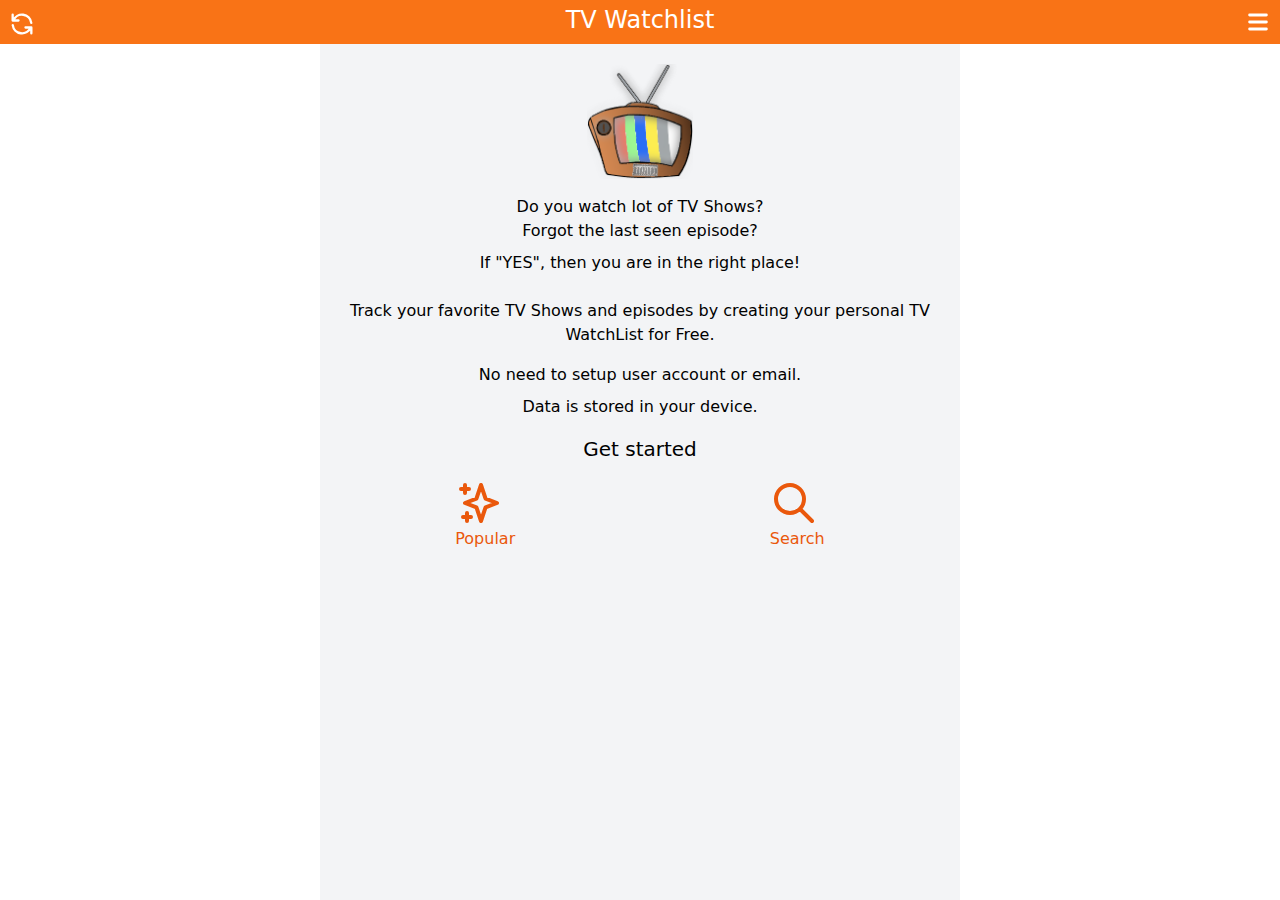
<file: index.html>
<!DOCTYPE html><html lang="en"><head>
  <meta charset="utf-8">
  <title>TV Watchlist</title>
  <base href="/">
  <meta name="viewport" content="initial-scale=1, viewport-fit=cover, user-scalable=no">
  <meta name="theme-color" content="#F97316">
  <meta name="apple-mobile-web-app-capable" content="yes">
  <meta name="apple-mobile-web-app-status-bar-style" content="black-translucent">

    <link rel="icon" type="image/png" sizes="196x196" href="/assets/icons/favicon-196.png">
    <link rel="manifest" href="manifest.webmanifest">
    <link rel="apple-touch-icon" href="/assets/icons/apple-icon-180.png">

    <link rel="apple-touch-startup-image" href="/assets/icons/apple-splash-2048-2732.jpg" media="(device-width: 1024px) and (device-height: 1366px) and (-webkit-device-pixel-ratio: 2) and (orientation: portrait)">
    <link rel="apple-touch-startup-image" href="/assets/icons/apple-splash-2732-2048.jpg" media="(device-width: 1024px) and (device-height: 1366px) and (-webkit-device-pixel-ratio: 2) and (orientation: landscape)">
    <link rel="apple-touch-startup-image" href="/assets/icons/apple-splash-1668-2388.jpg" media="(device-width: 834px) and (device-height: 1194px) and (-webkit-device-pixel-ratio: 2) and (orientation: portrait)">
    <link rel="apple-touch-startup-image" href="/assets/icons/apple-splash-2388-1668.jpg" media="(device-width: 834px) and (device-height: 1194px) and (-webkit-device-pixel-ratio: 2) and (orientation: landscape)">
    <link rel="apple-touch-startup-image" href="/assets/icons/apple-splash-1536-2048.jpg" media="(device-width: 768px) and (device-height: 1024px) and (-webkit-device-pixel-ratio: 2) and (orientation: portrait)">
    <link rel="apple-touch-startup-image" href="/assets/icons/apple-splash-2048-1536.jpg" media="(device-width: 768px) and (device-height: 1024px) and (-webkit-device-pixel-ratio: 2) and (orientation: landscape)">
    <link rel="apple-touch-startup-image" href="/assets/icons/apple-splash-1668-2224.jpg" media="(device-width: 834px) and (device-height: 1112px) and (-webkit-device-pixel-ratio: 2) and (orientation: portrait)">
    <link rel="apple-touch-startup-image" href="/assets/icons/apple-splash-2224-1668.jpg" media="(device-width: 834px) and (device-height: 1112px) and (-webkit-device-pixel-ratio: 2) and (orientation: landscape)">
    <link rel="apple-touch-startup-image" href="/assets/icons/apple-splash-1620-2160.jpg" media="(device-width: 810px) and (device-height: 1080px) and (-webkit-device-pixel-ratio: 2) and (orientation: portrait)">
    <link rel="apple-touch-startup-image" href="/assets/icons/apple-splash-2160-1620.jpg" media="(device-width: 810px) and (device-height: 1080px) and (-webkit-device-pixel-ratio: 2) and (orientation: landscape)">
    <link rel="apple-touch-startup-image" href="/assets/icons/apple-splash-1284-2778.jpg" media="(device-width: 428px) and (device-height: 926px) and (-webkit-device-pixel-ratio: 3) and (orientation: portrait)">
    <link rel="apple-touch-startup-image" href="/assets/icons/apple-splash-2778-1284.jpg" media="(device-width: 428px) and (device-height: 926px) and (-webkit-device-pixel-ratio: 3) and (orientation: landscape)">
    <link rel="apple-touch-startup-image" href="/assets/icons/apple-splash-1170-2532.jpg" media="(device-width: 390px) and (device-height: 844px) and (-webkit-device-pixel-ratio: 3) and (orientation: portrait)">
    <link rel="apple-touch-startup-image" href="/assets/icons/apple-splash-2532-1170.jpg" media="(device-width: 390px) and (device-height: 844px) and (-webkit-device-pixel-ratio: 3) and (orientation: landscape)">
    <link rel="apple-touch-startup-image" href="/assets/icons/apple-splash-1125-2436.jpg" media="(device-width: 375px) and (device-height: 812px) and (-webkit-device-pixel-ratio: 3) and (orientation: portrait)">
    <link rel="apple-touch-startup-image" href="/assets/icons/apple-splash-2436-1125.jpg" media="(device-width: 375px) and (device-height: 812px) and (-webkit-device-pixel-ratio: 3) and (orientation: landscape)">
    <link rel="apple-touch-startup-image" href="/assets/icons/apple-splash-1242-2688.jpg" media="(device-width: 414px) and (device-height: 896px) and (-webkit-device-pixel-ratio: 3) and (orientation: portrait)">
    <link rel="apple-touch-startup-image" href="/assets/icons/apple-splash-2688-1242.jpg" media="(device-width: 414px) and (device-height: 896px) and (-webkit-device-pixel-ratio: 3) and (orientation: landscape)">
    <link rel="apple-touch-startup-image" href="/assets/icons/apple-splash-828-1792.jpg" media="(device-width: 414px) and (device-height: 896px) and (-webkit-device-pixel-ratio: 2) and (orientation: portrait)">
    <link rel="apple-touch-startup-image" href="/assets/icons/apple-splash-1792-828.jpg" media="(device-width: 414px) and (device-height: 896px) and (-webkit-device-pixel-ratio: 2) and (orientation: landscape)">
    <link rel="apple-touch-startup-image" href="/assets/icons/apple-splash-1242-2208.jpg" media="(device-width: 414px) and (device-height: 736px) and (-webkit-device-pixel-ratio: 3) and (orientation: portrait)">
    <link rel="apple-touch-startup-image" href="/assets/icons/apple-splash-2208-1242.jpg" media="(device-width: 414px) and (device-height: 736px) and (-webkit-device-pixel-ratio: 3) and (orientation: landscape)">
    <link rel="apple-touch-startup-image" href="/assets/icons/apple-splash-750-1334.jpg" media="(device-width: 375px) and (device-height: 667px) and (-webkit-device-pixel-ratio: 2) and (orientation: portrait)">
    <link rel="apple-touch-startup-image" href="/assets/icons/apple-splash-1334-750.jpg" media="(device-width: 375px) and (device-height: 667px) and (-webkit-device-pixel-ratio: 2) and (orientation: landscape)">
    <link rel="apple-touch-startup-image" href="/assets/icons/apple-splash-640-1136.jpg" media="(device-width: 320px) and (device-height: 568px) and (-webkit-device-pixel-ratio: 2) and (orientation: portrait)">
    <link rel="apple-touch-startup-image" href="/assets/icons/apple-splash-1136-640.jpg" media="(device-width: 320px) and (device-height: 568px) and (-webkit-device-pixel-ratio: 2) and (orientation: landscape)">

        <!-- Global site tag (gtag.js) - Google Analytics -->
  <script async="" src="https://www.googletagmanager.com/gtag/js?id=UA-28414519-1"></script>
  <script>
  window.dataLayer = window.dataLayer || [];
  function gtag(){dataLayer.push(arguments);}
  gtag('js', new Date());
  </script>
 <style>*,:before,:after{box-sizing:border-box;border-width:0;border-style:solid;border-color:#e5e7eb}:before,:after{--tw-content:""}html{line-height:1.5;-webkit-text-size-adjust:100%;tab-size:4;font-family:ui-sans-serif,system-ui,-apple-system,BlinkMacSystemFont,Segoe UI,Roboto,Helvetica Neue,Arial,Noto Sans,sans-serif,"Apple Color Emoji","Segoe UI Emoji",Segoe UI Symbol,"Noto Color Emoji"}body{margin:0;line-height:inherit}*,:before,:after{--tw-translate-x:0;--tw-translate-y:0;--tw-rotate:0;--tw-skew-x:0;--tw-skew-y:0;--tw-scale-x:1;--tw-scale-y:1;--tw-pan-x: ;--tw-pan-y: ;--tw-pinch-zoom: ;--tw-scroll-snap-strictness:proximity;--tw-ordinal: ;--tw-slashed-zero: ;--tw-numeric-figure: ;--tw-numeric-spacing: ;--tw-numeric-fraction: ;--tw-ring-inset: ;--tw-ring-offset-width:0px;--tw-ring-offset-color:#fff;--tw-ring-color:rgb(59 130 246 / .5);--tw-ring-offset-shadow:0 0 #0000;--tw-ring-shadow:0 0 #0000;--tw-shadow:0 0 #0000;--tw-shadow-colored:0 0 #0000;--tw-blur: ;--tw-brightness: ;--tw-contrast: ;--tw-grayscale: ;--tw-hue-rotate: ;--tw-invert: ;--tw-saturate: ;--tw-sepia: ;--tw-drop-shadow: ;--tw-backdrop-blur: ;--tw-backdrop-brightness: ;--tw-backdrop-contrast: ;--tw-backdrop-grayscale: ;--tw-backdrop-hue-rotate: ;--tw-backdrop-invert: ;--tw-backdrop-opacity: ;--tw-backdrop-saturate: ;--tw-backdrop-sepia: }body{-webkit-tap-highlight-color:transparent}</style><link rel="stylesheet" href="styles.c40c98382876b23c.css" media="print" onload="this.media='all'"><noscript><link rel="stylesheet" href="styles.c40c98382876b23c.css"></noscript></head>
<body>
  <tvq-root></tvq-root>
  <noscript>Please enable JavaScript to continue using this application.</noscript>
<script src="runtime.309ad5950669f89e.js" type="module"></script><script src="polyfills.bd65ff4e0b10a478.js" type="module"></script><script src="main.84dddf20ede92176.js" type="module"></script>

</body></html>
</file>
<file: styles.c40c98382876b23c.css>
*,:before,:after{box-sizing:border-box;border-width:0;border-style:solid;border-color:#e5e7eb}:before,:after{--tw-content: ""}html{line-height:1.5;-webkit-text-size-adjust:100%;tab-size:4;font-family:ui-sans-serif,system-ui,-apple-system,BlinkMacSystemFont,Segoe UI,Roboto,Helvetica Neue,Arial,Noto Sans,sans-serif,"Apple Color Emoji","Segoe UI Emoji",Segoe UI Symbol,"Noto Color Emoji"}body{margin:0;line-height:inherit}hr{height:0;color:inherit;border-top-width:1px}abbr:where([title]){-webkit-text-decoration:underline dotted;text-decoration:underline dotted}h1,h2,h3,h4,h5,h6{font-size:inherit;font-weight:inherit}a{color:inherit;text-decoration:inherit}b,strong{font-weight:bolder}code,kbd,samp,pre{font-family:ui-monospace,SFMono-Regular,Menlo,Monaco,Consolas,Liberation Mono,Courier New,monospace;font-size:1em}small{font-size:80%}sub,sup{font-size:75%;line-height:0;position:relative;vertical-align:baseline}sub{bottom:-.25em}sup{top:-.5em}table{text-indent:0;border-color:inherit;border-collapse:collapse}button,input,optgroup,select,textarea{font-family:inherit;font-size:100%;line-height:inherit;color:inherit;margin:0;padding:0}button,select{text-transform:none}button,[type=button],[type=reset],[type=submit]{-webkit-appearance:button;background-color:transparent;background-image:none}:-moz-focusring{outline:auto}:-moz-ui-invalid{box-shadow:none}progress{vertical-align:baseline}::-webkit-inner-spin-button,::-webkit-outer-spin-button{height:auto}[type=search]{-webkit-appearance:textfield;outline-offset:-2px}::-webkit-search-decoration{-webkit-appearance:none}::-webkit-file-upload-button{-webkit-appearance:button;font:inherit}summary{display:list-item}blockquote,dl,dd,h1,h2,h3,h4,h5,h6,hr,figure,p,pre{margin:0}fieldset{margin:0;padding:0}legend{padding:0}ol,ul,menu{list-style:none;margin:0;padding:0}textarea{resize:vertical}input::placeholder,textarea::placeholder{opacity:1;color:#9ca3af}button,[role=button]{cursor:pointer}:disabled{cursor:default}img,svg,video,canvas,audio,iframe,embed,object{display:block;vertical-align:middle}img,video{max-width:100%;height:auto}[hidden]{display:none}[type=text],[type=email],[type=url],[type=password],[type=number],[type=date],[type=datetime-local],[type=month],[type=search],[type=tel],[type=time],[type=week],[multiple],textarea,select{-webkit-appearance:none;appearance:none;background-color:#fff;border-color:#6b7280;border-width:1px;border-radius:0;padding:.5rem .75rem;font-size:1rem;line-height:1.5rem;--tw-shadow: 0 0 #0000}[type=text]:focus,[type=email]:focus,[type=url]:focus,[type=password]:focus,[type=number]:focus,[type=date]:focus,[type=datetime-local]:focus,[type=month]:focus,[type=search]:focus,[type=tel]:focus,[type=time]:focus,[type=week]:focus,[multiple]:focus,textarea:focus,select:focus{outline:2px solid transparent;outline-offset:2px;--tw-ring-inset: var(--tw-empty, );--tw-ring-offset-width: 0px;--tw-ring-offset-color: #fff;--tw-ring-color: #2563eb;--tw-ring-offset-shadow: var(--tw-ring-inset) 0 0 0 var(--tw-ring-offset-width) var(--tw-ring-offset-color);--tw-ring-shadow: var(--tw-ring-inset) 0 0 0 calc(1px + var(--tw-ring-offset-width)) var(--tw-ring-color);box-shadow:var(--tw-ring-offset-shadow),var(--tw-ring-shadow),var(--tw-shadow);border-color:#2563eb}input::placeholder,textarea::placeholder{color:#6b7280;opacity:1}::-webkit-datetime-edit-fields-wrapper{padding:0}::-webkit-date-and-time-value{min-height:1.5em}select{background-image:url("data:image/svg+xml,%3csvg xmlns='http://www.w3.org/2000/svg' fill='none' viewBox='0 0 20 20'%3e%3cpath stroke='%236b7280' stroke-linecap='round' stroke-linejoin='round' stroke-width='1.5' d='M6 8l4 4 4-4'/%3e%3c/svg%3e");background-position:right .5rem center;background-repeat:no-repeat;background-size:1.5em 1.5em;padding-right:2.5rem;-webkit-print-color-adjust:exact;color-adjust:exact}[multiple]{background-image:initial;background-position:initial;background-repeat:unset;background-size:initial;padding-right:.75rem;-webkit-print-color-adjust:unset;color-adjust:unset}[type=checkbox],[type=radio]{-webkit-appearance:none;appearance:none;padding:0;-webkit-print-color-adjust:exact;color-adjust:exact;display:inline-block;vertical-align:middle;background-origin:border-box;-webkit-user-select:none;user-select:none;flex-shrink:0;height:1rem;width:1rem;color:#2563eb;background-color:#fff;border-color:#6b7280;border-width:1px;--tw-shadow: 0 0 #0000}[type=checkbox]{border-radius:0}[type=radio]{border-radius:100%}[type=checkbox]:focus,[type=radio]:focus{outline:2px solid transparent;outline-offset:2px;--tw-ring-inset: var(--tw-empty, );--tw-ring-offset-width: 2px;--tw-ring-offset-color: #fff;--tw-ring-color: #2563eb;--tw-ring-offset-shadow: var(--tw-ring-inset) 0 0 0 var(--tw-ring-offset-width) var(--tw-ring-offset-color);--tw-ring-shadow: var(--tw-ring-inset) 0 0 0 calc(2px + var(--tw-ring-offset-width)) var(--tw-ring-color);box-shadow:var(--tw-ring-offset-shadow),var(--tw-ring-shadow),var(--tw-shadow)}[type=checkbox]:checked,[type=radio]:checked{border-color:transparent;background-color:currentColor;background-size:100% 100%;background-position:center;background-repeat:no-repeat}[type=checkbox]:checked{background-image:url("data:image/svg+xml,%3csvg viewBox='0 0 16 16' fill='white' xmlns='http://www.w3.org/2000/svg'%3e%3cpath d='M12.207 4.793a1 1 0 010 1.414l-5 5a1 1 0 01-1.414 0l-2-2a1 1 0 011.414-1.414L6.5 9.086l4.293-4.293a1 1 0 011.414 0z'/%3e%3c/svg%3e")}[type=radio]:checked{background-image:url("data:image/svg+xml,%3csvg viewBox='0 0 16 16' fill='white' xmlns='http://www.w3.org/2000/svg'%3e%3ccircle cx='8' cy='8' r='3'/%3e%3c/svg%3e")}[type=checkbox]:checked:hover,[type=checkbox]:checked:focus,[type=radio]:checked:hover,[type=radio]:checked:focus{border-color:transparent;background-color:currentColor}[type=checkbox]:indeterminate{background-image:url("data:image/svg+xml,%3csvg xmlns='http://www.w3.org/2000/svg' fill='none' viewBox='0 0 16 16'%3e%3cpath stroke='white' stroke-linecap='round' stroke-linejoin='round' stroke-width='2' d='M4 8h8'/%3e%3c/svg%3e");border-color:transparent;background-color:currentColor;background-size:100% 100%;background-position:center;background-repeat:no-repeat}[type=checkbox]:indeterminate:hover,[type=checkbox]:indeterminate:focus{border-color:transparent;background-color:currentColor}[type=file]{background:unset;border-color:inherit;border-width:0;border-radius:0;padding:0;font-size:unset;line-height:inherit}[type=file]:focus{outline:1px auto -webkit-focus-ring-color}*,:before,:after{--tw-translate-x: 0;--tw-translate-y: 0;--tw-rotate: 0;--tw-skew-x: 0;--tw-skew-y: 0;--tw-scale-x: 1;--tw-scale-y: 1;--tw-pan-x: ;--tw-pan-y: ;--tw-pinch-zoom: ;--tw-scroll-snap-strictness: proximity;--tw-ordinal: ;--tw-slashed-zero: ;--tw-numeric-figure: ;--tw-numeric-spacing: ;--tw-numeric-fraction: ;--tw-ring-inset: ;--tw-ring-offset-width: 0px;--tw-ring-offset-color: #fff;--tw-ring-color: rgb(59 130 246 / .5);--tw-ring-offset-shadow: 0 0 #0000;--tw-ring-shadow: 0 0 #0000;--tw-shadow: 0 0 #0000;--tw-shadow-colored: 0 0 #0000;--tw-blur: ;--tw-brightness: ;--tw-contrast: ;--tw-grayscale: ;--tw-hue-rotate: ;--tw-invert: ;--tw-saturate: ;--tw-sepia: ;--tw-drop-shadow: ;--tw-backdrop-blur: ;--tw-backdrop-brightness: ;--tw-backdrop-contrast: ;--tw-backdrop-grayscale: ;--tw-backdrop-hue-rotate: ;--tw-backdrop-invert: ;--tw-backdrop-opacity: ;--tw-backdrop-saturate: ;--tw-backdrop-sepia: }.prose{color:var(--tw-prose-body);max-width:65ch}.prose :where([class~="lead"]):not(:where([class~="not-prose"] *)){color:var(--tw-prose-lead);font-size:1.25em;line-height:1.6;margin-top:1.2em;margin-bottom:1.2em}.prose :where(a):not(:where([class~="not-prose"] *)){color:var(--tw-prose-links);text-decoration:underline;font-weight:500}.prose :where(strong):not(:where([class~="not-prose"] *)){color:var(--tw-prose-bold);font-weight:600}.prose :where(ol):not(:where([class~="not-prose"] *)){list-style-type:decimal;padding-left:1.625em}.prose :where(ol[type="A"]):not(:where([class~="not-prose"] *)){list-style-type:upper-alpha}.prose :where(ol[type="a"]):not(:where([class~="not-prose"] *)){list-style-type:lower-alpha}.prose :where(ol[type="A" s]):not(:where([class~="not-prose"] *)){list-style-type:upper-alpha}.prose :where(ol[type="a" s]):not(:where([class~="not-prose"] *)){list-style-type:lower-alpha}.prose :where(ol[type="I"]):not(:where([class~="not-prose"] *)){list-style-type:upper-roman}.prose :where(ol[type="i"]):not(:where([class~="not-prose"] *)){list-style-type:lower-roman}.prose :where(ol[type="I" s]):not(:where([class~="not-prose"] *)){list-style-type:upper-roman}.prose :where(ol[type="i" s]):not(:where([class~="not-prose"] *)){list-style-type:lower-roman}.prose :where(ol[type="1"]):not(:where([class~="not-prose"] *)){list-style-type:decimal}.prose :where(ul):not(:where([class~="not-prose"] *)){list-style-type:disc;padding-left:1.625em}.prose :where(ol > li):not(:where([class~="not-prose"] *))::marker{font-weight:400;color:var(--tw-prose-counters)}.prose :where(ul > li):not(:where([class~="not-prose"] *))::marker{color:var(--tw-prose-bullets)}.prose :where(hr):not(:where([class~="not-prose"] *)){border-color:var(--tw-prose-hr);border-top-width:1px;margin-top:3em;margin-bottom:3em}.prose :where(blockquote):not(:where([class~="not-prose"] *)){font-weight:500;font-style:italic;color:var(--tw-prose-quotes);border-left-width:.25rem;border-left-color:var(--tw-prose-quote-borders);quotes:"\201c""\201d""\2018""\2019";margin-top:1.6em;margin-bottom:1.6em;padding-left:1em}.prose :where(blockquote p:first-of-type):not(:where([class~="not-prose"] *)):before{content:open-quote}.prose :where(blockquote p:last-of-type):not(:where([class~="not-prose"] *)):after{content:close-quote}.prose :where(h1):not(:where([class~="not-prose"] *)){color:var(--tw-prose-headings);font-weight:800;font-size:2.25em;margin-top:0;margin-bottom:.8888889em;line-height:1.1111111}.prose :where(h1 strong):not(:where([class~="not-prose"] *)){font-weight:900}.prose :where(h2):not(:where([class~="not-prose"] *)){color:var(--tw-prose-headings);font-weight:700;font-size:1.5em;margin-top:2em;margin-bottom:1em;line-height:1.3333333}.prose :where(h2 strong):not(:where([class~="not-prose"] *)){font-weight:800}.prose :where(h3):not(:where([class~="not-prose"] *)){color:var(--tw-prose-headings);font-weight:600;font-size:1.25em;margin-top:1.6em;margin-bottom:.6em;line-height:1.6}.prose :where(h3 strong):not(:where([class~="not-prose"] *)){font-weight:700}.prose :where(h4):not(:where([class~="not-prose"] *)){color:var(--tw-prose-headings);font-weight:600;margin-top:1.5em;margin-bottom:.5em;line-height:1.5}.prose :where(h4 strong):not(:where([class~="not-prose"] *)){font-weight:700}.prose :where(figure > *):not(:where([class~="not-prose"] *)){margin-top:0;margin-bottom:0}.prose :where(figcaption):not(:where([class~="not-prose"] *)){color:var(--tw-prose-captions);font-size:.875em;line-height:1.4285714;margin-top:.8571429em}.prose :where(code):not(:where([class~="not-prose"] *)){color:var(--tw-prose-code);font-weight:600;font-size:.875em}.prose :where(code):not(:where([class~="not-prose"] *)):before{content:"`"}.prose :where(code):not(:where([class~="not-prose"] *)):after{content:"`"}.prose :where(a code):not(:where([class~="not-prose"] *)){color:var(--tw-prose-links)}.prose :where(pre):not(:where([class~="not-prose"] *)){color:var(--tw-prose-pre-code);background-color:var(--tw-prose-pre-bg);overflow-x:auto;font-weight:400;font-size:.875em;line-height:1.7142857;margin-top:1.7142857em;margin-bottom:1.7142857em;border-radius:.375rem;padding:.8571429em 1.1428571em}.prose :where(pre code):not(:where([class~="not-prose"] *)){background-color:transparent;border-width:0;border-radius:0;padding:0;font-weight:inherit;color:inherit;font-size:inherit;font-family:inherit;line-height:inherit}.prose :where(pre code):not(:where([class~="not-prose"] *)):before{content:none}.prose :where(pre code):not(:where([class~="not-prose"] *)):after{content:none}.prose :where(table):not(:where([class~="not-prose"] *)){width:100%;table-layout:auto;text-align:left;margin-top:2em;margin-bottom:2em;font-size:.875em;line-height:1.7142857}.prose :where(thead):not(:where([class~="not-prose"] *)){border-bottom-width:1px;border-bottom-color:var(--tw-prose-th-borders)}.prose :where(thead th):not(:where([class~="not-prose"] *)){color:var(--tw-prose-headings);font-weight:600;vertical-align:bottom;padding-right:.5714286em;padding-bottom:.5714286em;padding-left:.5714286em}.prose :where(tbody tr):not(:where([class~="not-prose"] *)){border-bottom-width:1px;border-bottom-color:var(--tw-prose-td-borders)}.prose :where(tbody tr:last-child):not(:where([class~="not-prose"] *)){border-bottom-width:0}.prose :where(tbody td):not(:where([class~="not-prose"] *)){vertical-align:baseline;padding:.5714286em}.prose{--tw-prose-body: #374151;--tw-prose-headings: #111827;--tw-prose-lead: #4b5563;--tw-prose-links: #111827;--tw-prose-bold: #111827;--tw-prose-counters: #6b7280;--tw-prose-bullets: #d1d5db;--tw-prose-hr: #e5e7eb;--tw-prose-quotes: #111827;--tw-prose-quote-borders: #e5e7eb;--tw-prose-captions: #6b7280;--tw-prose-code: #111827;--tw-prose-pre-code: #e5e7eb;--tw-prose-pre-bg: #1f2937;--tw-prose-th-borders: #d1d5db;--tw-prose-td-borders: #e5e7eb;--tw-prose-invert-body: #d1d5db;--tw-prose-invert-headings: #fff;--tw-prose-invert-lead: #9ca3af;--tw-prose-invert-links: #fff;--tw-prose-invert-bold: #fff;--tw-prose-invert-counters: #9ca3af;--tw-prose-invert-bullets: #4b5563;--tw-prose-invert-hr: #374151;--tw-prose-invert-quotes: #f3f4f6;--tw-prose-invert-quote-borders: #374151;--tw-prose-invert-captions: #9ca3af;--tw-prose-invert-code: #fff;--tw-prose-invert-pre-code: #d1d5db;--tw-prose-invert-pre-bg: rgb(0 0 0 / 50%);--tw-prose-invert-th-borders: #4b5563;--tw-prose-invert-td-borders: #374151;font-size:1rem;line-height:1.75}.prose :where(p):not(:where([class~="not-prose"] *)){margin-top:1.25em;margin-bottom:1.25em}.prose :where(img):not(:where([class~="not-prose"] *)){margin-top:2em;margin-bottom:2em}.prose :where(video):not(:where([class~="not-prose"] *)){margin-top:2em;margin-bottom:2em}.prose :where(figure):not(:where([class~="not-prose"] *)){margin-top:2em;margin-bottom:2em}.prose :where(h2 code):not(:where([class~="not-prose"] *)){font-size:.875em}.prose :where(h3 code):not(:where([class~="not-prose"] *)){font-size:.9em}.prose :where(li):not(:where([class~="not-prose"] *)){margin-top:.5em;margin-bottom:.5em}.prose :where(ol > li):not(:where([class~="not-prose"] *)){padding-left:.375em}.prose :where(ul > li):not(:where([class~="not-prose"] *)){padding-left:.375em}.prose>:where(ul > li p):not(:where([class~="not-prose"] *)){margin-top:.75em;margin-bottom:.75em}.prose>:where(ul > li > *:first-child):not(:where([class~="not-prose"] *)){margin-top:1.25em}.prose>:where(ul > li > *:last-child):not(:where([class~="not-prose"] *)){margin-bottom:1.25em}.prose>:where(ol > li > *:first-child):not(:where([class~="not-prose"] *)){margin-top:1.25em}.prose>:where(ol > li > *:last-child):not(:where([class~="not-prose"] *)){margin-bottom:1.25em}.prose :where(ul ul,ul ol,ol ul,ol ol):not(:where([class~="not-prose"] *)){margin-top:.75em;margin-bottom:.75em}.prose :where(hr + *):not(:where([class~="not-prose"] *)){margin-top:0}.prose :where(h2 + *):not(:where([class~="not-prose"] *)){margin-top:0}.prose :where(h3 + *):not(:where([class~="not-prose"] *)){margin-top:0}.prose :where(h4 + *):not(:where([class~="not-prose"] *)){margin-top:0}.prose :where(thead th:first-child):not(:where([class~="not-prose"] *)){padding-left:0}.prose :where(thead th:last-child):not(:where([class~="not-prose"] *)){padding-right:0}.prose :where(tbody td:first-child):not(:where([class~="not-prose"] *)){padding-left:0}.prose :where(tbody td:last-child):not(:where([class~="not-prose"] *)){padding-right:0}.prose>:where(:first-child):not(:where([class~="not-prose"] *)){margin-top:0}.prose>:where(:last-child):not(:where([class~="not-prose"] *)){margin-bottom:0}.container{margin-left:auto;margin-right:auto;max-width:640px}.btn-blue{border-radius:.5rem;--tw-bg-opacity: 1;background-color:rgb(59 130 246 / var(--tw-bg-opacity));padding:.5rem 1rem;font-weight:600;--tw-text-opacity: 1;color:rgb(255 255 255 / var(--tw-text-opacity));--tw-shadow: 0 4px 6px -1px rgb(0 0 0 / .1), 0 2px 4px -2px rgb(0 0 0 / .1);--tw-shadow-colored: 0 4px 6px -1px var(--tw-shadow-color), 0 2px 4px -2px var(--tw-shadow-color);box-shadow:var(--tw-ring-offset-shadow, 0 0 #0000),var(--tw-ring-shadow, 0 0 #0000),var(--tw-shadow)}.btn-blue:hover{--tw-bg-opacity: 1;background-color:rgb(29 78 216 / var(--tw-bg-opacity))}.btn-blue:focus{outline:2px solid transparent;outline-offset:2px;--tw-ring-offset-shadow: var(--tw-ring-inset) 0 0 0 var(--tw-ring-offset-width) var(--tw-ring-offset-color);--tw-ring-shadow: var(--tw-ring-inset) 0 0 0 calc(2px + var(--tw-ring-offset-width)) var(--tw-ring-color);box-shadow:var(--tw-ring-offset-shadow),var(--tw-ring-shadow),var(--tw-shadow, 0 0 #0000);--tw-ring-color: rgb(96 165 250 / var(--tw-ring-opacity));--tw-ring-opacity: .75}.visible{visibility:visible}.invisible{visibility:hidden}.static{position:static}.fixed{position:fixed}.absolute{position:absolute}.relative{position:relative}.inset-0{top:0px;right:0px;bottom:0px;left:0px}.top-0{top:0px}.left-0{left:0px}.right-0{right:0px}.top-\[calc\(2\.7rem\+env\(safe-area-inset-top\)\)\]{top:calc(2.7rem + env(safe-area-inset-top))}.bottom-0{bottom:0px}.-top-10{top:-2.5rem}.-top-14{top:-3.5rem}.bottom-16{bottom:4rem}.top-2{top:.5rem}.right-4{right:1rem}.top-5{top:1.25rem}.left-2{left:.5rem}.top-3{top:.75rem}.left-4{left:1rem}.z-10{z-index:10}.z-50{z-index:50}.z-20{z-index:20}.float-right{float:right}.float-left{float:left}.m-2{margin:.5rem}.m-4{margin:1rem}.mx-auto{margin-left:auto;margin-right:auto}.mx-2{margin-left:.5rem;margin-right:.5rem}.my-4{margin-top:1rem;margin-bottom:1rem}.my-auto{margin-top:auto;margin-bottom:auto}.my-1{margin-top:.25rem;margin-bottom:.25rem}.my-2{margin-top:.5rem;margin-bottom:.5rem}.-mx-1{margin-left:-.25rem;margin-right:-.25rem}.mt-2{margin-top:.5rem}.mt-1{margin-top:.25rem}.mt-12{margin-top:3rem}.mb-2{margin-bottom:.5rem}.mr-2{margin-right:.5rem}.mr-4{margin-right:1rem}.mb-4{margin-bottom:1rem}.ml-2{margin-left:.5rem}.mt-4{margin-top:1rem}.mb-6{margin-bottom:1.5rem}.mb-8{margin-bottom:2rem}.mb-1{margin-bottom:.25rem}.block{display:block}.inline-block{display:inline-block}.inline{display:inline}.flex{display:flex}.inline-flex{display:inline-flex}.table{display:table}.hidden{display:none}.aspect-\[41\/26\]{aspect-ratio:41 / 26}.h-11{height:2.75rem}.h-1{height:.25rem}.h-12{height:3rem}.h-8{height:2rem}.h-7{height:1.75rem}.h-6{height:1.5rem}.h-4{height:1rem}.h-auto{height:auto}.h-\[78px\]{height:78px}.h-full{height:100%}.h-\[115px\]{height:115px}.h-10{height:2.5rem}.max-h-\[90vh\]{max-height:90vh}.min-h-screen{min-height:100vh}.w-full{width:100%}.w-0{width:0px}.w-1\/4{width:25%}.w-12{width:3rem}.w-8{width:2rem}.w-7{width:1.75rem}.w-6{width:1.5rem}.w-4{width:1rem}.w-3\/12{width:25%}.w-2\/12{width:16.666667%}.w-8\/12{width:66.666667%}.w-9\/12{width:75%}.w-11\/12{width:91.666667%}.w-1\/2{width:50%}.w-4\/12{width:33.333333%}.w-10\/12{width:83.333333%}.max-w-\[calc\(640px-1rem\)\]{max-width:calc(640px - 1rem)}.flex-1{flex:1 1 0%}.flex-none{flex:none}.table-auto{table-layout:auto}.border-collapse{border-collapse:collapse}.translate-x-\[100\]{--tw-translate-x: 100;transform:translate(var(--tw-translate-x),var(--tw-translate-y)) rotate(var(--tw-rotate)) skew(var(--tw-skew-x)) skewY(var(--tw-skew-y)) scaleX(var(--tw-scale-x)) scaleY(var(--tw-scale-y))}.translate-x-6{--tw-translate-x: 1.5rem;transform:translate(var(--tw-translate-x),var(--tw-translate-y)) rotate(var(--tw-rotate)) skew(var(--tw-skew-x)) skewY(var(--tw-skew-y)) scaleX(var(--tw-scale-x)) scaleY(var(--tw-scale-y))}.scale-\[\.50\]{--tw-scale-x: .5;--tw-scale-y: .5;transform:translate(var(--tw-translate-x),var(--tw-translate-y)) rotate(var(--tw-rotate)) skew(var(--tw-skew-x)) skewY(var(--tw-skew-y)) scaleX(var(--tw-scale-x)) scaleY(var(--tw-scale-y))}.scale-\[2\]{--tw-scale-x: 2;--tw-scale-y: 2;transform:translate(var(--tw-translate-x),var(--tw-translate-y)) rotate(var(--tw-rotate)) skew(var(--tw-skew-x)) skewY(var(--tw-skew-y)) scaleX(var(--tw-scale-x)) scaleY(var(--tw-scale-y))}.transform{transform:translate(var(--tw-translate-x),var(--tw-translate-y)) rotate(var(--tw-rotate)) skew(var(--tw-skew-x)) skewY(var(--tw-skew-y)) scaleX(var(--tw-scale-x)) scaleY(var(--tw-scale-y))}.cursor-pointer{cursor:pointer}.list-inside{list-style-position:inside}.list-disc{list-style-type:disc}.list-none{list-style-type:none}.flex-col{flex-direction:column}.flex-wrap{flex-wrap:wrap}.items-center{align-items:center}.justify-end{justify-content:flex-end}.justify-center{justify-content:center}.justify-between{justify-content:space-between}.justify-around{justify-content:space-around}.gap-2{gap:.5rem}.gap-1{gap:.25rem}.overflow-y-auto{overflow-y:auto}.truncate{overflow:hidden;text-overflow:ellipsis;white-space:nowrap}.rounded-lg{border-radius:.5rem}.rounded-full{border-radius:9999px}.rounded{border-radius:.25rem}.rounded-md{border-radius:.375rem}.border{border-width:1px}.border-b{border-bottom-width:1px}.border-orange-600{--tw-border-opacity: 1;border-color:rgb(234 88 12 / var(--tw-border-opacity))}.border-gray-200{--tw-border-opacity: 1;border-color:rgb(229 231 235 / var(--tw-border-opacity))}.border-white{--tw-border-opacity: 1;border-color:rgb(255 255 255 / var(--tw-border-opacity))}.border-slate-500{--tw-border-opacity: 1;border-color:rgb(100 116 139 / var(--tw-border-opacity))}.border-slate-600{--tw-border-opacity: 1;border-color:rgb(71 85 105 / var(--tw-border-opacity))}.border-slate-400{--tw-border-opacity: 1;border-color:rgb(148 163 184 / var(--tw-border-opacity))}.border-gray-300{--tw-border-opacity: 1;border-color:rgb(209 213 219 / var(--tw-border-opacity))}.border-gray-500{--tw-border-opacity: 1;border-color:rgb(107 114 128 / var(--tw-border-opacity))}.bg-blue-500{--tw-bg-opacity: 1;background-color:rgb(59 130 246 / var(--tw-bg-opacity))}.bg-gray-100{--tw-bg-opacity: 1;background-color:rgb(243 244 246 / var(--tw-bg-opacity))}.bg-orange-500{--tw-bg-opacity: 1;background-color:rgb(249 115 22 / var(--tw-bg-opacity))}.bg-gray-200{--tw-bg-opacity: 1;background-color:rgb(229 231 235 / var(--tw-bg-opacity))}.bg-blue-600{--tw-bg-opacity: 1;background-color:rgb(37 99 235 / var(--tw-bg-opacity))}.bg-orange-300{--tw-bg-opacity: 1;background-color:rgb(253 186 116 / var(--tw-bg-opacity))}.bg-gray-500{--tw-bg-opacity: 1;background-color:rgb(107 114 128 / var(--tw-bg-opacity))}.bg-orange-600{--tw-bg-opacity: 1;background-color:rgb(234 88 12 / var(--tw-bg-opacity))}.bg-white{--tw-bg-opacity: 1;background-color:rgb(255 255 255 / var(--tw-bg-opacity))}.bg-green-500{--tw-bg-opacity: 1;background-color:rgb(34 197 94 / var(--tw-bg-opacity))}.bg-red-500{--tw-bg-opacity: 1;background-color:rgb(239 68 68 / var(--tw-bg-opacity))}.bg-green-600{--tw-bg-opacity: 1;background-color:rgb(22 163 74 / var(--tw-bg-opacity))}.bg-gray-600{--tw-bg-opacity: 1;background-color:rgb(75 85 99 / var(--tw-bg-opacity))}.bg-yellow-500{--tw-bg-opacity: 1;background-color:rgb(234 179 8 / var(--tw-bg-opacity))}.bg-red-600{--tw-bg-opacity: 1;background-color:rgb(220 38 38 / var(--tw-bg-opacity))}.bg-green-800{--tw-bg-opacity: 1;background-color:rgb(22 101 52 / var(--tw-bg-opacity))}.bg-gray-800{--tw-bg-opacity: 1;background-color:rgb(31 41 55 / var(--tw-bg-opacity))}.bg-yellow-600{--tw-bg-opacity: 1;background-color:rgb(202 138 4 / var(--tw-bg-opacity))}.bg-red-800{--tw-bg-opacity: 1;background-color:rgb(153 27 27 / var(--tw-bg-opacity))}.bg-black{--tw-bg-opacity: 1;background-color:rgb(0 0 0 / var(--tw-bg-opacity))}.bg-opacity-50{--tw-bg-opacity: .5}.stroke-current{stroke:currentColor}.object-cover{object-fit:cover}.p-4{padding:1rem}.p-2{padding:.5rem}.p-1{padding:.25rem}.py-2{padding-top:.5rem;padding-bottom:.5rem}.px-4{padding-left:1rem;padding-right:1rem}.py-1{padding-top:.25rem;padding-bottom:.25rem}.px-2{padding-left:.5rem;padding-right:.5rem}.px-1{padding-left:.25rem;padding-right:.25rem}.py-4{padding-top:1rem;padding-bottom:1rem}.py-0{padding-top:0;padding-bottom:0}.pt-1{padding-top:.25rem}.pl-2{padding-left:.5rem}.pr-2{padding-right:.5rem}.pb-4{padding-bottom:1rem}.pb-1{padding-bottom:.25rem}.pb-2{padding-bottom:.5rem}.pt-2{padding-top:.5rem}.pl-8{padding-left:2rem}.pt-4{padding-top:1rem}.text-left{text-align:left}.text-center{text-align:center}.text-right{text-align:right}.text-xs{font-size:.75rem;line-height:1rem}.text-2xl{font-size:1.5rem;line-height:2rem}.text-sm{font-size:.875rem;line-height:1.25rem}.text-3xl{font-size:1.875rem;line-height:2.25rem}.text-lg{font-size:1.125rem;line-height:1.75rem}.text-xl{font-size:1.25rem;line-height:1.75rem}.font-semibold{font-weight:600}.font-bold{font-weight:700}.uppercase{text-transform:uppercase}.text-white{--tw-text-opacity: 1;color:rgb(255 255 255 / var(--tw-text-opacity))}.text-red-500{--tw-text-opacity: 1;color:rgb(239 68 68 / var(--tw-text-opacity))}.text-gray-400{--tw-text-opacity: 1;color:rgb(156 163 175 / var(--tw-text-opacity))}.text-blue-500{--tw-text-opacity: 1;color:rgb(59 130 246 / var(--tw-text-opacity))}.text-gray-500{--tw-text-opacity: 1;color:rgb(107 114 128 / var(--tw-text-opacity))}.text-gray-700{--tw-text-opacity: 1;color:rgb(55 65 81 / var(--tw-text-opacity))}.text-orange-600{--tw-text-opacity: 1;color:rgb(234 88 12 / var(--tw-text-opacity))}.text-green-500{--tw-text-opacity: 1;color:rgb(34 197 94 / var(--tw-text-opacity))}.text-gray-800{--tw-text-opacity: 1;color:rgb(31 41 55 / var(--tw-text-opacity))}.underline{-webkit-text-decoration-line:underline;text-decoration-line:underline}.opacity-75{opacity:.75}.opacity-0{opacity:0}.shadow-md{--tw-shadow: 0 4px 6px -1px rgb(0 0 0 / .1), 0 2px 4px -2px rgb(0 0 0 / .1);--tw-shadow-colored: 0 4px 6px -1px var(--tw-shadow-color), 0 2px 4px -2px var(--tw-shadow-color);box-shadow:var(--tw-ring-offset-shadow, 0 0 #0000),var(--tw-ring-shadow, 0 0 #0000),var(--tw-shadow)}.shadow-inner{--tw-shadow: inset 0 2px 4px 0 rgb(0 0 0 / .05);--tw-shadow-colored: inset 0 2px 4px 0 var(--tw-shadow-color);box-shadow:var(--tw-ring-offset-shadow, 0 0 #0000),var(--tw-ring-shadow, 0 0 #0000),var(--tw-shadow)}.shadow-lg{--tw-shadow: 0 10px 15px -3px rgb(0 0 0 / .1), 0 4px 6px -4px rgb(0 0 0 / .1);--tw-shadow-colored: 0 10px 15px -3px var(--tw-shadow-color), 0 4px 6px -4px var(--tw-shadow-color);box-shadow:var(--tw-ring-offset-shadow, 0 0 #0000),var(--tw-ring-shadow, 0 0 #0000),var(--tw-shadow)}.filter{filter:var(--tw-blur) var(--tw-brightness) var(--tw-contrast) var(--tw-grayscale) var(--tw-hue-rotate) var(--tw-invert) var(--tw-saturate) var(--tw-sepia) var(--tw-drop-shadow)}.transition{transition-property:color,background-color,border-color,fill,stroke,opacity,box-shadow,transform,filter,-webkit-text-decoration-color,-webkit-backdrop-filter;transition-property:color,background-color,border-color,text-decoration-color,fill,stroke,opacity,box-shadow,transform,filter,backdrop-filter;transition-property:color,background-color,border-color,text-decoration-color,fill,stroke,opacity,box-shadow,transform,filter,backdrop-filter,-webkit-text-decoration-color,-webkit-backdrop-filter;transition-timing-function:cubic-bezier(.4,0,.2,1);transition-duration:.15s}.transition-opacity{transition-property:opacity;transition-timing-function:cubic-bezier(.4,0,.2,1);transition-duration:.15s}.duration-500{transition-duration:.5s}.ease-in-out{transition-timing-function:cubic-bezier(.4,0,.2,1)}.inline-flex-iphone{display:inline-flex}body{-webkit-tap-highlight-color:transparent}.hover\:bg-blue-700:hover{--tw-bg-opacity: 1;background-color:rgb(29 78 216 / var(--tw-bg-opacity))}.hover\:bg-blue-400:hover{--tw-bg-opacity: 1;background-color:rgb(96 165 250 / var(--tw-bg-opacity))}.focus\:outline-none:focus{outline:2px solid transparent;outline-offset:2px}.focus\:ring-2:focus{--tw-ring-offset-shadow: var(--tw-ring-inset) 0 0 0 var(--tw-ring-offset-width) var(--tw-ring-offset-color);--tw-ring-shadow: var(--tw-ring-inset) 0 0 0 calc(2px + var(--tw-ring-offset-width)) var(--tw-ring-color);box-shadow:var(--tw-ring-offset-shadow),var(--tw-ring-shadow),var(--tw-shadow, 0 0 #0000)}.focus\:ring-blue-400:focus{--tw-ring-opacity: 1;--tw-ring-color: rgb(96 165 250 / var(--tw-ring-opacity))}.disabled\:bg-blue-400:disabled{--tw-bg-opacity: 1;background-color:rgb(96 165 250 / var(--tw-bg-opacity))}@media (display-mode: standalone){.standalone\:mt-safe-top-2{margin-top:calc(env(safe-area-inset-top) + 3rem)}.standalone\:mb-safe-bottom{margin-bottom:env(safe-area-inset-bottom)}.standalone\:mb-\[calc\(0\.5rem\+env\(safe-area-inset-bottom\)\)\]{margin-bottom:calc(.5rem + env(safe-area-inset-bottom))}.standalone\:h-safe-top-1{height:calc(env(safe-area-inset-top) + 2.5rem)}.standalone\:pt-safe-top{padding-top:env(safe-area-inset-top)}}
</file>
